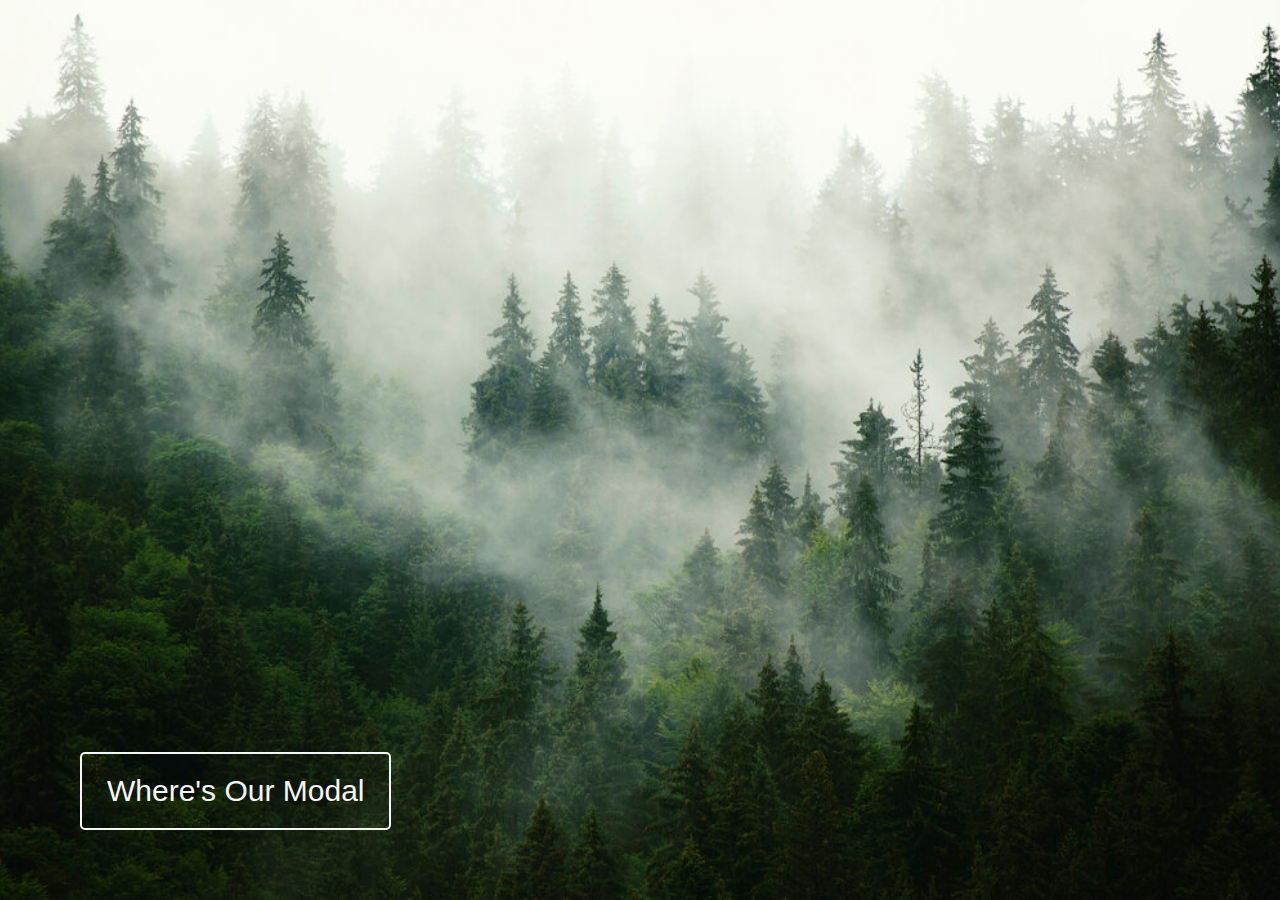
<file: 2- Where's Our Modal/index.html>
<!Doctype HTML>
<html>
    <head>
        <meta charset="UTF-8" >
        <meta name="viewport" content="width=device-width, initial-scale=1.0" >
        
        <title>Where's Our Modal</title>

        <link rel="stylesheet" href="style.css" >
    </head>
    <body>
        <div id="modal" class="modal">
            <div id="modal-content">
                <h2>It's ok to be sad sometimes, that's when you know you are happy. &#128512;</h2>
                <div class="close">&times;</div>
            </div>
        </div>

        <button id="btn" type="button">Where's Our Modal</button>
        
        <script src="script.js"></script>
    </body>
</html>
</file>
<file: 2- Where's Our Modal/style.css>
* {
    margin: 0;
    padding: 0;
    box-sizing: border-box;
}

html{
    height: 100%;
}

body {
    background-image: url('bg.jpg');
    background-position: center;
    background-size: cover;
    background-repeat: no-repeat;
}

#btn {
    padding: 20px 25px;
    font-size: 30px;
    color: whitesmoke;
    background-color: transparent;

    border: 2px solid whitesmoke;
    border-radius: 5px;

    position: absolute;
    bottom: 70px;
    left: 80px;
    cursor: pointer;

    transition: 0.3s;
}

#btn:hover {
    background-color: whitesmoke;
    color: green;
}

.modal {
    display: none;

    width: 100%;
    height: 100%;

    padding-top: 100px;

    z-index: 2;

    text-align: center;

    position: absolute;
    left: 50%;
    top: 50%;
    transform: translate(-50%, -50%);

    overflow: auto; 
    background-color: rgb(0,0,0);
    background-color: rgba(0,0,0,0.4); 

    transition: 0.5s;

    animation: animatemodal 0.4s;
}

#modal-content {
    display: flex;
    justify-content: space-between;
    align-items: center;
    background-color: #fefefe;
    margin: auto;
    padding: 20px;
    border: 1px solid #888;
    border-radius: 10px;
    width: 80%;
}

.close {
    color: #aaaaaa;
    font-size: 28px;
    font-weight: bold;
  }

.close:hover, .close:focus {
  color: #000;
  text-decoration: none;
  cursor: pointer;
}

@keyframes animatemodal {
    from {
        top: -300px;
        opacity: 0;
    }
    to {
        top: 50%;
        opacity: 1;
    }
}
</file>
